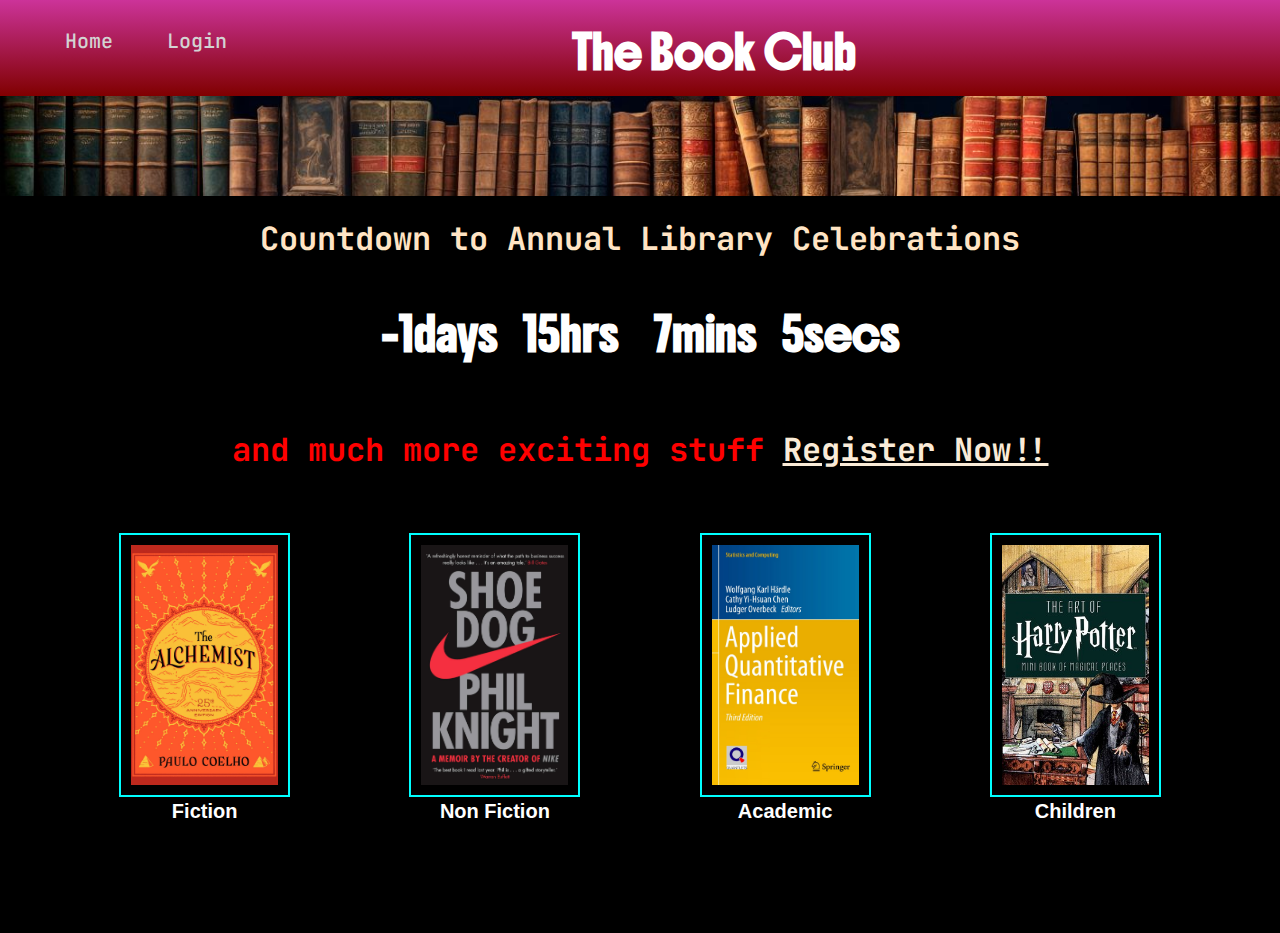
<file: index.html>
<!DOCTYPE html>
<!DOCTYPE html>
<html lang="en">
<head>
    <meta charset="UTF-8">
    <meta name="viewport" content="width=device-width, initial-scale=1.0">
    <title>The Book Club</title>
    <link rel="stylesheet" href="style.css">
    <link rel="preconnect" href="https://fonts.googleapis.com">
<link rel="preconnect" href="https://fonts.gstatic.com" crossorigin>
<link href="https://fonts.googleapis.com/css2?family=Boldonse&family=JetBrains+Mono:ital,wght@0,100..800;1,100..800&display=swap" rel="stylesheet">

</head>
<body>
   <div id="header">
     <ul id="jetbrains-mono-title">
        <li id="Home"><a href="" id="a-tag">Home</a></li>
        <li id="Login"><a href="login.html" id="a-tag1">Login</a></li>
        </ul>
        <div id="welcome"><h1>The Book Club</h1></div>
    </div>
    <div id="image">
        <img src="wall.jpg" alt="">
    </div>
    <div>
        <h1 id="text">Countdown to Annual Library Celebrations</h1>
    <div id="array">
             <h1 id="day">5</h1>
             <h1 id="hr_text">days</h1>
            <h1 id="hr">1</h1>
            <h1 id="hr_text">hrs</h1>
            <h1 id="min">2</h1>
            <h1 id="hr_text">mins</h1>
            <h1 id="sec">3</h1>
            <h1>secs</h1>
            </div></div>
            <h1 id="text-25">and much more exciting stuff <a href="register.html" style="text-decoration: underline;color: antiquewhite;" id="poor">Register Now!!</a></h1>

    <div id="item-body">
        <div id="book"><div id="horror"><img src="alc.jpg" alt=""><h1 id="fi">Fiction</h1></div></div>
        <div id="book"><div id="horror"><img src="hc.jpg" alt=""><h1 id="nf">Non Fiction</h1></div></div>
        <div id="book"><div id="horror"><img src="qf.jpg" alt=""><h1 id="ac">Academic</h1></div></div>
        <div id="book"><div id="horror"><img src="hp.jpg" alt=""><h1 id="ch">Children</h1></div></div>
        
    </div>
    <script src="script.js"></script>
</body>
</html>
</file>
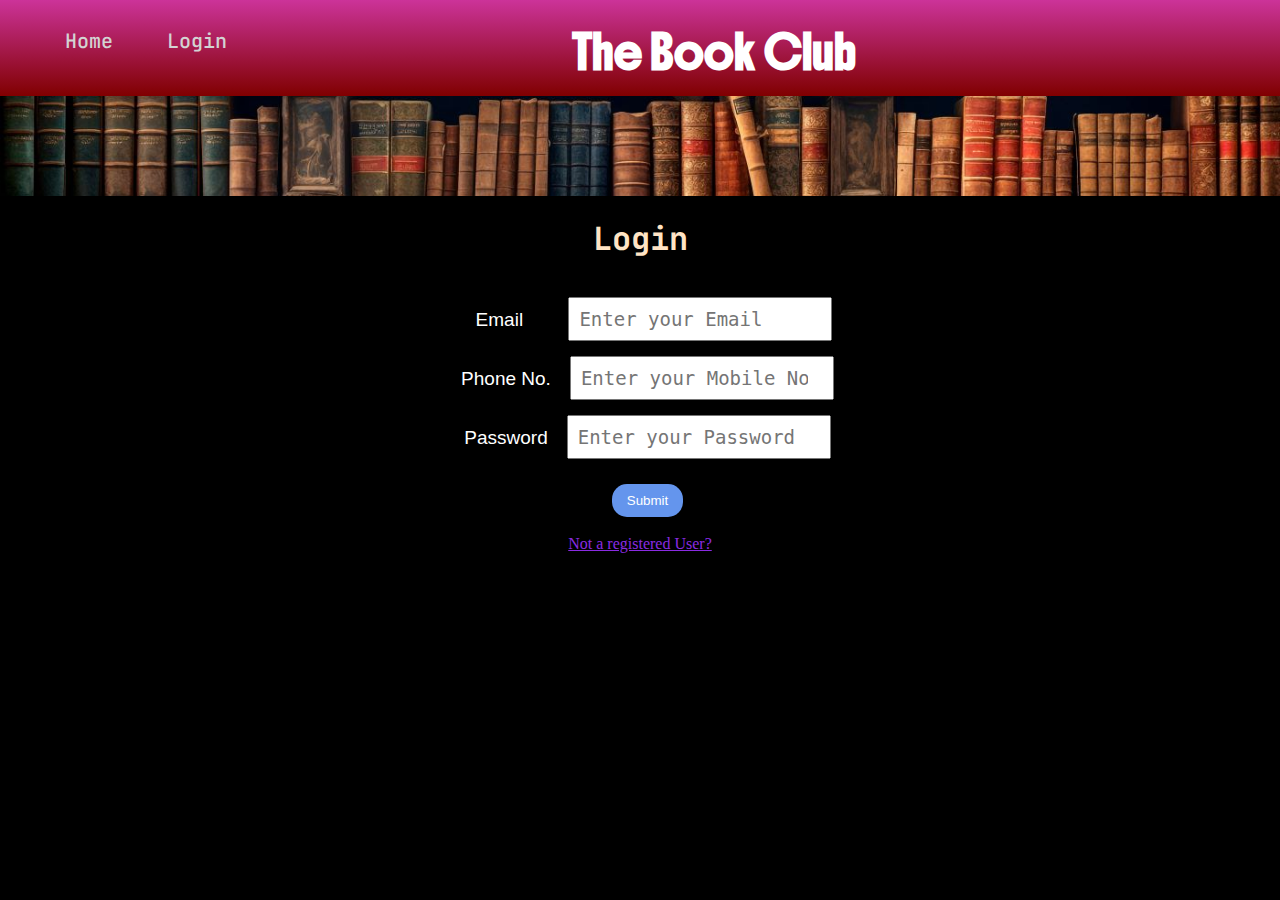
<file: login.html>
<!DOCTYPE html>
<!DOCTYPE html>
<html lang="en">
<head>
    <meta charset="UTF-8">
    <meta name="viewport" content="width=device-width, initial-scale=1.0">
    <title>Login</title>
    <link rel="stylesheet" href="style.css">
    <link rel="preconnect" href="https://fonts.googleapis.com">
<link rel="preconnect" href="https://fonts.gstatic.com" crossorigin>
<link href="https://fonts.googleapis.com/css2?family=Boldonse&family=JetBrains+Mono:ital,wght@0,100..800;1,100..800&display=swap" rel="stylesheet">

</head>
<body>
   <div id="header">
     <ul id="jetbrains-mono-title">
        <li id="Home"><a href="index.html" id="a-tag">Home</a></li>
        <li id="Login"><a href="login.html" id="a-tag1">Login</a></li>
        </ul>
        <div id="welcome"><h1>The Book Club</h1></div>
    </div>
    <div id="image">
        <img src="wall.jpg" alt="">
    </div>
    <div>
        <h1 id="text">Login</h1></div>
        <div id="login">
            <div style="width: 100%;">
            <label for="" id="labels-1">Email </label>
            <input type="email" name="" id="email" placeholder="Enter your Email">
        </div>
        <div style="width: 100%;">
            <label for="" id="labels">Phone No.</label>
            <input type="number" name="" id="username" placeholder="Enter your Mobile No.">
        </div>

            <div style="width: 100%;">
                <label for="" id="labels">Password</label>
                <input type="password" name="" id="password" placeholder="Enter your Password">    
            </div>
            <button id="Submit" onclick="Validate()">Submit </button><br><br>
            <a href="register.html" id="register">Not a registered User?</a>
        </div>
    <script src="script2.js"></script>
</body>
</html>
</file>
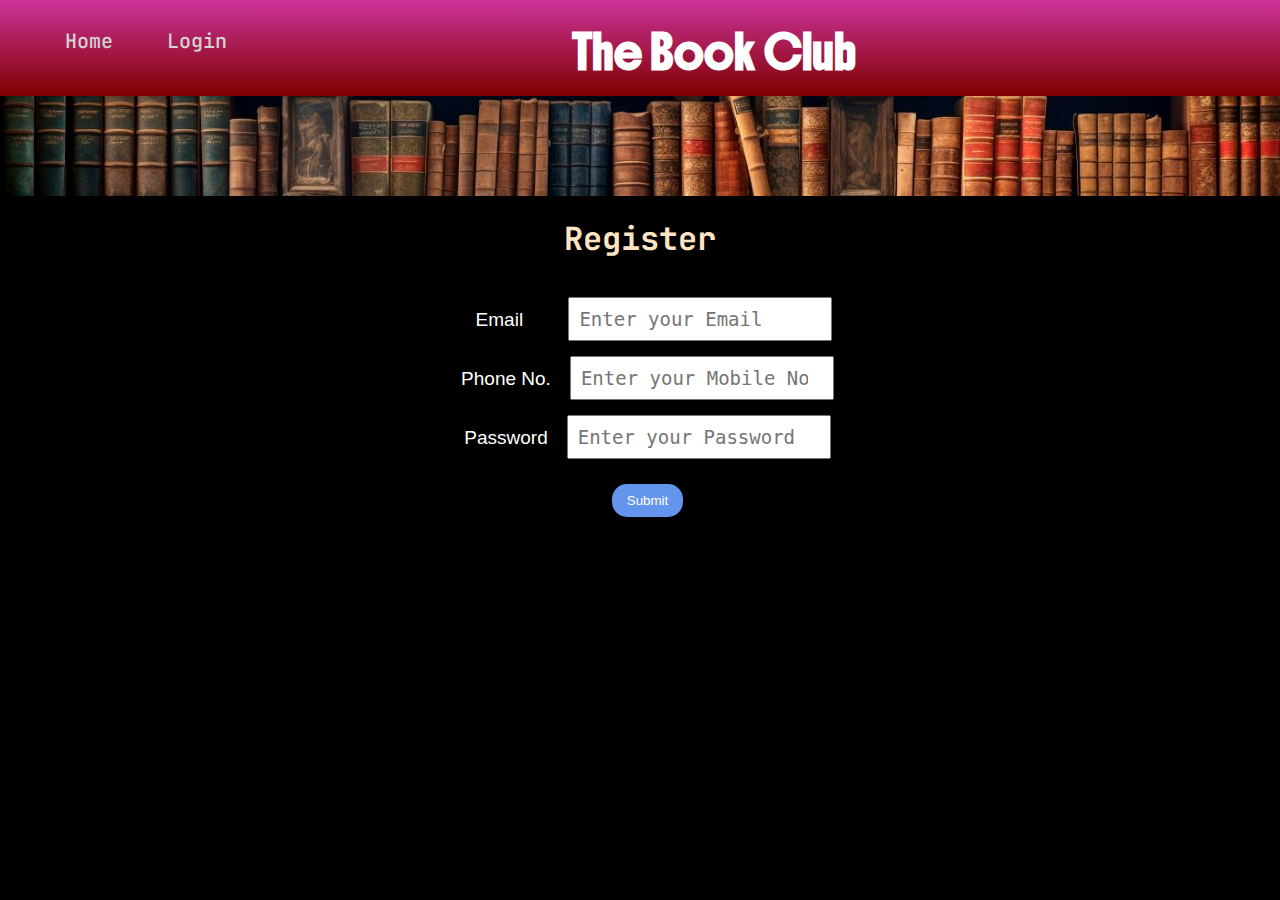
<file: register.html>
<!DOCTYPE html>
<!DOCTYPE html>
<html lang="en">
<head>
    <meta charset="UTF-8">
    <meta name="viewport" content="width=device-width, initial-scale=1.0">
    <title>Register</title>
    <link rel="stylesheet" href="style.css">
    <link rel="preconnect" href="https://fonts.googleapis.com">
<link rel="preconnect" href="https://fonts.gstatic.com" crossorigin>
<link href="https://fonts.googleapis.com/css2?family=Boldonse&family=JetBrains+Mono:ital,wght@0,100..800;1,100..800&display=swap" rel="stylesheet">

</head>
<body>
   <div id="header">
     <ul id="jetbrains-mono-title">
        <li id="Home"><a href="index.html" id="a-tag">Home</a></li>
        <li id="Login"><a href="login.html" id="a-tag1">Login</a></li>
        </ul>
        <div id="welcome"><h1>The Book Club</h1></div>
    </div>
    <div id="image">
        <img src="wall.jpg" alt="">
    </div>
    <div>
        <h1 id="text">Register</h1></div>
        <div id="login">
            <div style="width: 100%;">
            <label for="" id="labels-1">Email </label>
            <input type="email" name="" id="email" placeholder="Enter your Email">
        </div>
        <div style="width: 100%;">
            <label for="" id="labels">Phone No.</label>
            <input type="number" name="" id="username" placeholder="Enter your Mobile No.">
        </div>

            <div style="width: 100%;">
                <label for="" id="labels">Password</label>
                <input type="password" name="" id="password" placeholder="Enter your Password">    
            </div>
            <button id="Submit" onclick="Validate()">Submit </button><br><br>
        </div>
    <script src="script3.js"></script>
</body>
</html>
</file>
<file: style.css>
body{
    border: none;
    margin: 0;
    background-color: black;
    text-align: center;
}

.jetbrains-mono-titl{
    font-family: "JetBrains Mono", monospace;
    font-optical-sizing: auto;
    font-weight: 25;
    font-style: normal;
  }
  .boldonse-regular {
    font-family: "Boldonse", system-ui;
    font-weight: 100;
    font-style: normal;
  }
#image{
    width: 100%;
    height: 100px;
    align-content: center;
    text-align: center;
    justify-content: center;
}
img{
    width: 100%;
    height: 100%;
    object-fit: cover;
    
}
  
li{
    padding-right: 25px;
    padding-left: 10px;
    margin-left: 15px;
    padding-top: 12px;
    display: inline-flex;
    text-decoration: none;
    font-family: "JetBrains Mono", monospace;
    justify-content: center;
    font-weight: 500;
    font-style: normal;
    font-size: 20px;

}
#array{
    width:100%;
    height: 125px;
    padding-right: 0;
    text-align: center;
    align-content: center;
    color: white;
    display: flex;
    justify-content: center;
    font-family: "Boldonse", system-ui;
    

}

#a-tag{
    text-decoration: none;
    color: black;
}
#a-tag1{
    text-decoration: none;
    color: black;
}

#header{
    background: linear-gradient(to bottom, #ccffff 0%, #ffff66 100%);
    width:100%;
    height:6rem;
    display: flex;
    padding: 0;
    margin: 0;
    position: sticky;
    top: 0;
    text-align: center;
    align-content: center;
}

#welcome{
    margin-left: 25%;
color: black;
size: 45px;
font-family: "Boldonse", system-ui;
font-weight: 100;
font-style: normal;


}
#item-body{
    margin-top: 40px;
    width: 100%;
    height: 400px;
    display: inline-flex;
    justify-content: space-evenly;
    
}
#book{
    padding: 10px;
    border: solid 2px;
    border-color: aqua;
    
    width:11.5%;
    height: 240px;
    text-align: center;
    align-content: center;
    color: white;
}
#horror{
    width: 100%;
    height: 100%;
    background-color: blue;
    text-align: center;
    align-content: center;
    font-family: 'Franklin Gothic Medium', 'Arial Narrow', Arial, sans-serif;
    font-size: 10px;


}
#min{
    padding-left: 10px;

}
#hr_text{
    padding-right: 25px;
}
#text{
    color: bisque;
    font-family: "JetBrains Mono", monospace;

}
#text-25{
    color: bisque;
    font-family: "JetBrains Mono", monospace;

}

#login{
    width: 100%;
    height: 300px;
}
#username{
    margin-top: 15px;
    padding: 9px;
    font-family: monospace;
    font-size: 19px;
    
}
#labels{
    margin: 15px;
    color: white;
    font-size: 19px;
    font-family: Impact, Haettenschweiler, 'Arial Narrow Bold', sans-serif;
}
#email{
    margin-top: 15px;
    margin-right: 12px;
    padding: 9px;
    font-family: monospace;
    font-size: 19px;

}
#password{
    margin-top: 15px;
    padding: 9px;
    font-family: monospace;
    font-size: 19px;
    
}
#labels-1{
    margin: 40px;
    color: white;
    font-size: 19px;
    font-family: Impact, Haettenschweiler, 'Arial Narrow Bold', sans-serif;
}

#Submit{
    margin-top: 25px;
    margin-left: 15px;
    padding-left: 15px;
    padding-right: 15px;
    padding-top: 9px;
    padding-bottom:9px ;
    background-color: cornflowerblue;
    color: white;
    box-shadow: none;
    border: none;
    border-radius: 15px;
}
#register{
    color: blueviolet;
}
</file>
